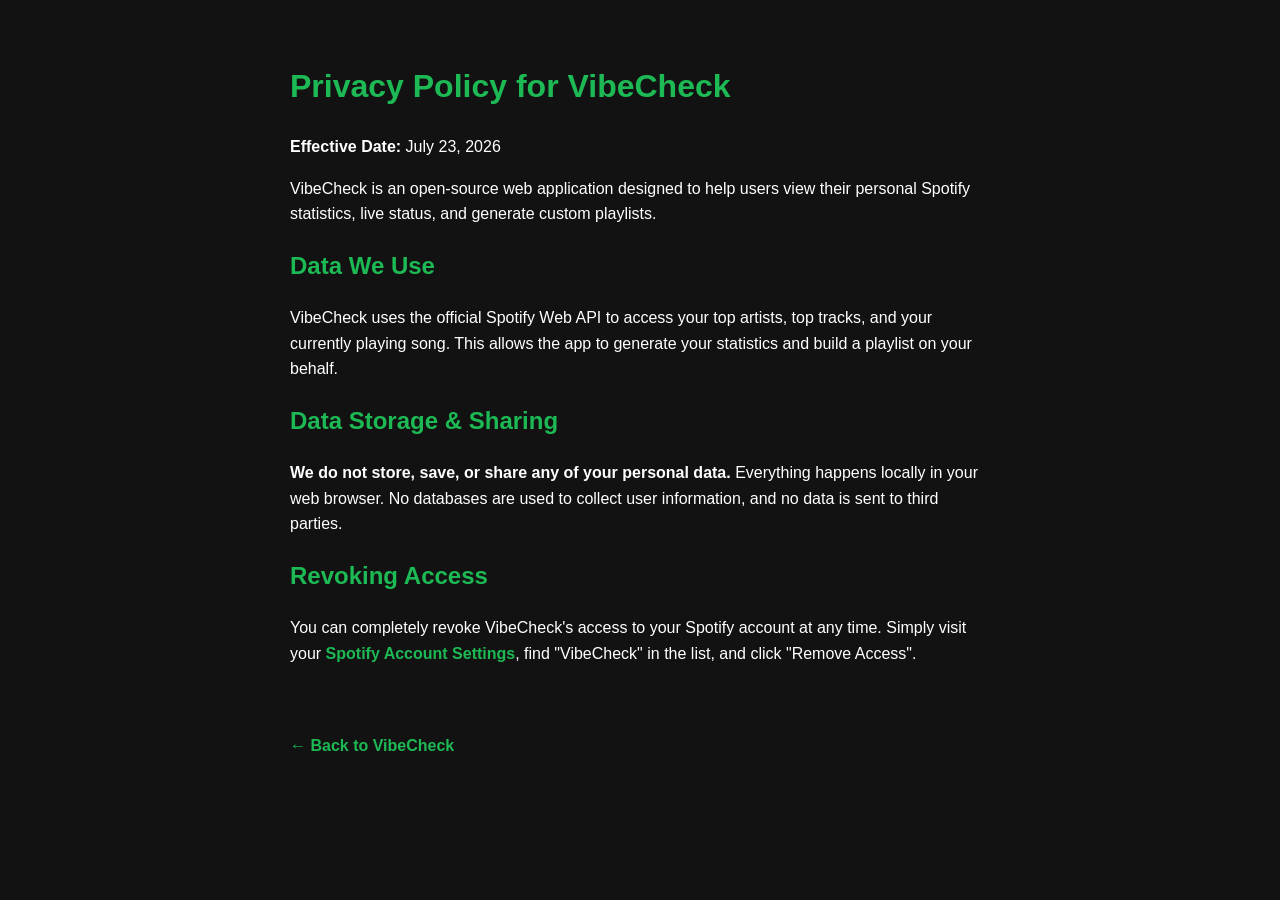
<file: privacy.html>
<!DOCTYPE html>
<html lang="en">
<head>
    <meta charset="UTF-8">
    <meta name="viewport" content="width=device-width, initial-scale=1.0">
    <title>Privacy Policy - VibeCheck</title>
    <style>
        body { 
            font-family: Arial, sans-serif; 
            background-color: #121212; 
            color: white; 
            padding: 40px; 
            max-width: 700px; 
            margin: auto; 
            line-height: 1.6; 
        }
        h1, h2 { color: #1DB954; }
        a { color: #1DB954; text-decoration: none; font-weight: bold; }
        a:hover { text-decoration: underline; }
    </style>
</head>
<body>
    <h1>Privacy Policy for VibeCheck</h1>
    <p><strong>Effective Date:</strong> July 23, 2026</p>
    
    <p>VibeCheck is an open-source web application designed to help users view their personal Spotify statistics, live status, and generate custom playlists.</p>

    <h2>Data We Use</h2>
    <p>VibeCheck uses the official Spotify Web API to access your top artists, top tracks, and your currently playing song. This allows the app to generate your statistics and build a playlist on your behalf.</p>

    <h2>Data Storage & Sharing</h2>
    <p><strong>We do not store, save, or share any of your personal data.</strong> Everything happens locally in your web browser. No databases are used to collect user information, and no data is sent to third parties.</p>

    <h2>Revoking Access</h2>
    <p>You can completely revoke VibeCheck's access to your Spotify account at any time. Simply visit your <a href="https://www.spotify.com/account/apps/" target="_blank">Spotify Account Settings</a>, find "VibeCheck" in the list, and click "Remove Access".</p>

    <br><br>
    <a href="index.html">← Back to VibeCheck</a>
</body>
</html>
</file>
